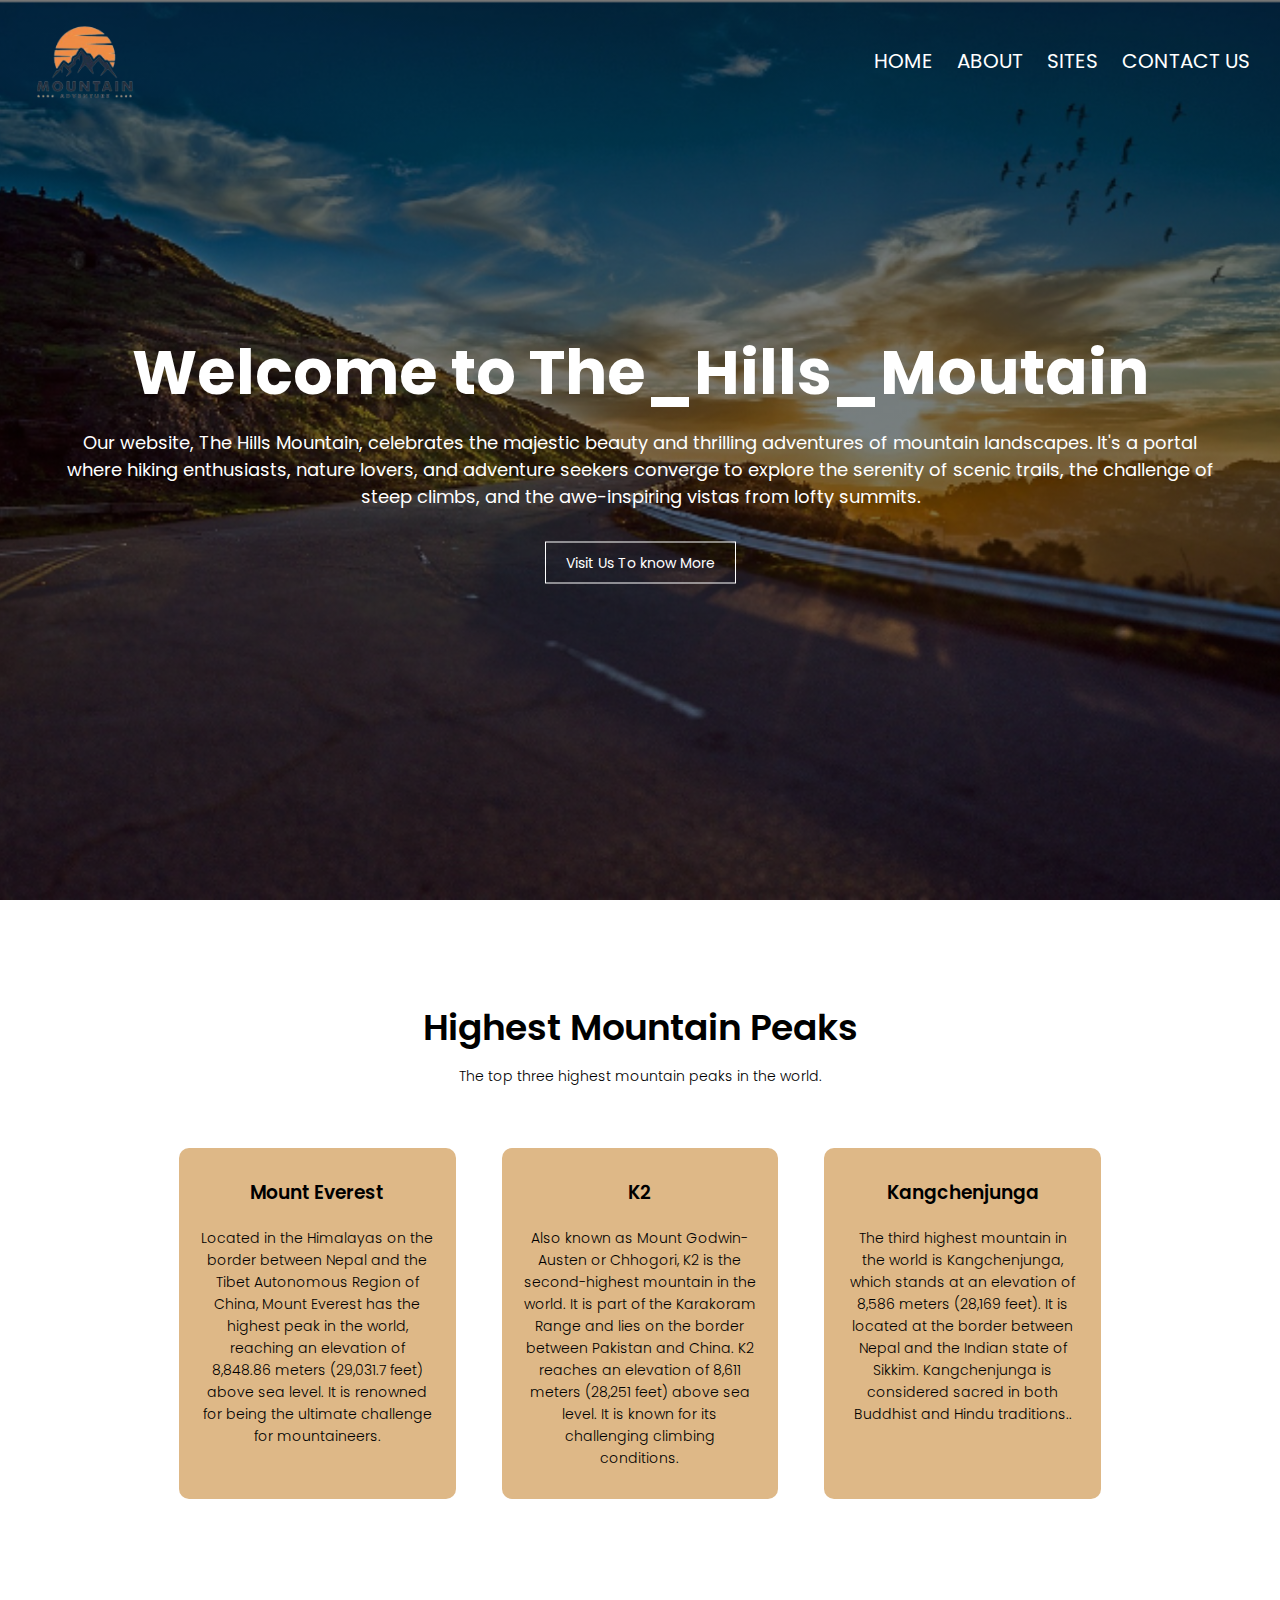
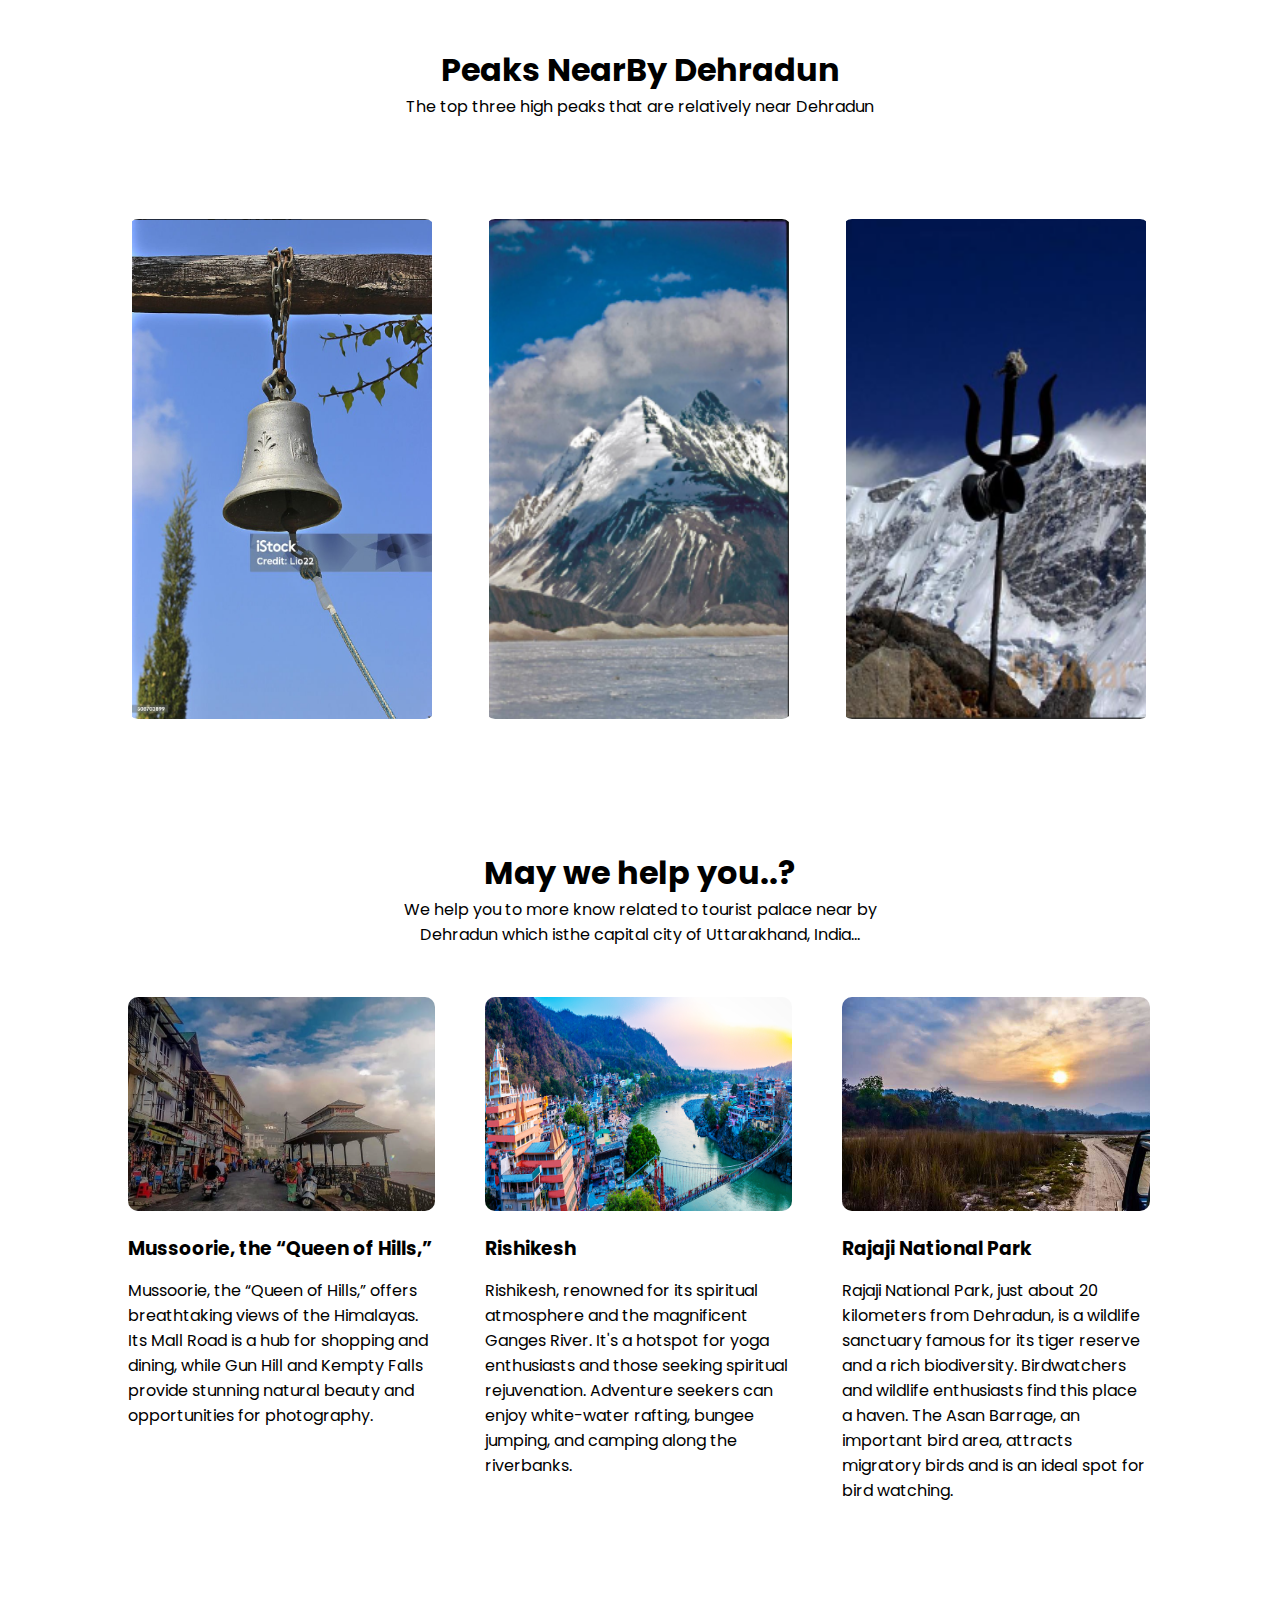
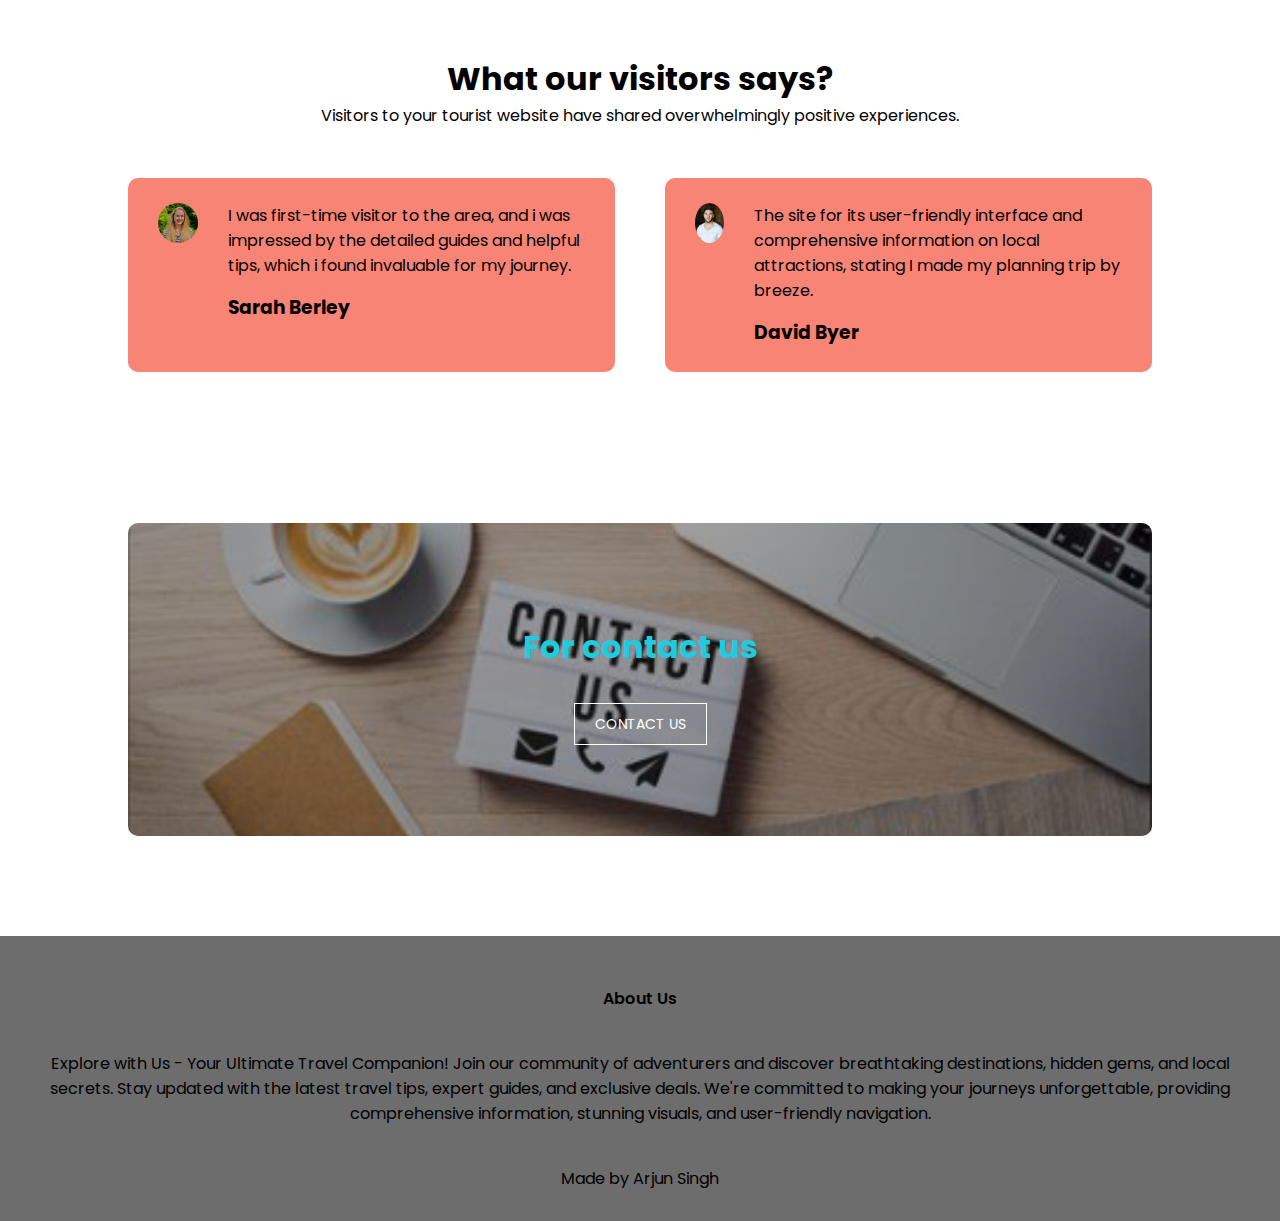
<file: Index.html>
<!DOCTYPE html>
<html lang="en">
<head>
    <meta charset="UTF-8">
    <meta name="viewport" content="width=device-width, initial-scale=1.0">
    <title>The Hills</title>
    <link rel="stylesheet" href="TheHill.css">
    <link rel="preconnect" href="https://fonts.googleapis.com">
<link rel="preconnect" href="https://fonts.gstatic.com" crossorigin>
<link href="https://fonts.googleapis.com/css2?family=Exo+2:ital,wght@1,500&family=Poppins:ital,wght@0,300;0,400;0,600;0,700;1,100;1,200&family=Rubik+Doodle+Shadow&display=swap" rel="stylesheet">

<link rel="stylesheet" href="https://cdnjs.cloudflare.com/ajax/libs/font-awesome/6.5.1/css/all.min.css" integrity="sha512-DTOQO9RWCH3ppGqcWaEA1BIZOC6xxalwEsw9c2QQeAIftl+Vegovlnee1c9QX4TctnWMn13TZye+giMm8e2LwA==" crossorigin="anonymous" referrerpolicy="no-referrer" />
</head>
<body>
    <!-- =========Section-1============= -->

    <div class="main">
        <nav>
            <a href=""><img src="logopic.png" alt=""></a>

            <div class="navlinks">
                <ul>
                    <li><a href="Index.html">HOME</a></li>
                    <li><a href="About.html">ABOUT</a></li>
                    <li><a href="sites.html">SITES</a></li>
                    <li><a href="Contact Us.png">CONTACT US</a></li>
                </ul>
            </div>

        </nav>


        <div class="text-box">
            <h1>Welcome to The_Hills_Moutain</h1>
            <p>
                Our website, The Hills Mountain, celebrates the majestic beauty and thrilling adventures of mountain landscapes. It's a portal where hiking enthusiasts, nature lovers, and adventure seekers converge to explore the serenity of scenic trails, the challenge of steep climbs, and the awe-inspiring vistas from lofty summits.</p>
            <a href="" class="hero-btn">Visit Us To know More</a>
        </div>
    </div>

    <!-- ===========Section-1-End============ -->

    <!-- ==============Section-2=================== -->

    <div class="sec2">
        <h1>Highest Mountain Peaks</h1>
        <p>The top three highest mountain peaks in the world.</p>

        <div class="sec2main">

            <div class="sec2-1">
                <h3>Mount Everest</h3>
                <p>Located in the Himalayas on the border between Nepal and the Tibet Autonomous Region of China, Mount Everest has the highest peak in the world, reaching an elevation of 8,848.86 meters (29,031.7 feet) above sea level. It is renowned for being the ultimate challenge for mountaineers.</p>
            </div>

            <div class="sec2-1">
                <h3>K2</h3>
                <p> Also known as Mount Godwin-Austen or Chhogori, K2 is the second-highest mountain in the world. It is part of the Karakoram Range and lies on the border between Pakistan and China. K2 reaches an elevation of 8,611 meters (28,251 feet) above sea level. It is known for its challenging climbing conditions.</p>
        </div>

            <div class="sec2-1">
                <h3>Kangchenjunga</h3>
                <p>The third highest mountain in the world is Kangchenjunga, which stands at an elevation of 8,586 meters (28,169 feet). It is located at the border between Nepal and the Indian state of Sikkim. Kangchenjunga is considered sacred in both Buddhist and Hindu traditions..</p>
        </div>
    </div>
    </div>

    <!-- ===========Section-2-END================= -->


    <!-- ==============Section-3===================== -->


    <div class="sec3">
        <h1>Peaks NearBy Dehradun</h1>
        <p>The top three high peaks that are relatively near Dehradun</p>

        <div class="sec3main">
            <div class="sec3-1">
                <img src="nanda devi.png" alt="">
                <div class="text1">
                    <h3>Nanda Devi</h3>
                </div>
            </div>

            <div class="sec3-1">
                <img src="kamlet.png" alt="">
                <div class="text1">
                    <h3>Kamet</h3>
                </div>
            </div>

            <div class="sec3-1">
                <img src="trishul.png" alt="">
                <div class="text1">
                    <h3>Trisul</h3>
                </div>
            </div>


        </div>
    </div>


    <!-- =============Section-3-End================== -->


    <!-- ===========Section-4========================== -->

    <div class="sec4">
        <h1>May we help you..?</h1>
        <p>We help you to more know related to tourist palace near by <br> Dehradun which isthe capital city of Uttarakhand, India...</p>

        <div class="row">
            <div class="col">
                <img src="Mussoorie.png" alt="" height="214px">
                <h3> Mussoorie, the “Queen of Hills,”</h3>
                <p> Mussoorie, the “Queen of Hills,” offers breathtaking views of the Himalayas. Its Mall Road is a hub for shopping and dining, while Gun Hill and Kempty Falls provide stunning natural beauty and opportunities for photography.</p>
            </div>

            <div class="col">
                <img src="Rishikesh.png" alt="" height="214px">
                <h3>Rishikesh</h3>
                <p> Rishikesh, renowned for its spiritual atmosphere and the magnificent Ganges River. It's a hotspot for yoga enthusiasts and those seeking spiritual rejuvenation. Adventure seekers can enjoy white-water rafting, bungee jumping, and camping along the riverbanks.</p>
            </div>

            <div class="col">
                <img src="Raja ji park.png" alt="" height="214px">
                <h3>Rajaji National Park</h3>
                <p> Rajaji National Park, just about 20 kilometers from Dehradun, is a wildlife sanctuary famous for its tiger reserve and a rich biodiversity. Birdwatchers and wildlife enthusiasts find this place a haven. The Asan Barrage, an important bird area, attracts migratory birds and is an ideal spot for bird watching.</p>
            </div>
        </div>


    </div>

    <!-- ============Section-4-END======================= -->


    <!-- ================Section-5=================== -->

    <div class="revies">
        <h1>What our visitors says?</h1>
        <p>Visitors to your tourist website have shared overwhelmingly positive experiences. </p>

        <div class="row">
            <div class="col1">
                <img src="Sarah.png" alt="">
                <div>
                    <p>I was first-time visitor to the area, and i was impressed by the detailed guides and helpful tips, which i found invaluable for my journey.</p>
                    <h3>Sarah Berley</h3>
                </div>
            </div>

            <div class="col1">
                <img src="Ankit.png" alt="" width="40px" height="40px">
                <div>
                    <p>The site for its user-friendly interface and comprehensive information on local attractions, stating I made my planning trip by breeze.
                    <h3>David Byer</h3>
                </div>
            </div>
        </div>


    </div>

    <!-- =============Section-5-END==================== -->

    <!-- ==============Section-6===================== -->

    <div class="sec6">
        <h1>For contact us</h1>
        <a href="" class="hero-btn">CONTACT US</a>
    </div>

    <!-- ===========Section-6-End===================== -->


    <!-- ===========Footer-Start================= -->

    <div class="footer">
        <h4>About Us</h4>
        <p class="paraf">Explore with Us - Your Ultimate Travel Companion! Join our community of adventurers and discover breathtaking destinations, hidden gems, and local secrets. Stay updated with the latest travel tips, expert guides, and exclusive deals. We're committed to making your journeys unforgettable, providing comprehensive information, stunning visuals, and user-friendly navigation.</p>

        <div class="icons">
            
        </div>

        <p>Made by Arjun Singh</p>
    </div>


    <!-- =============Footer-END==================== -->

</body>
</html>
</file>
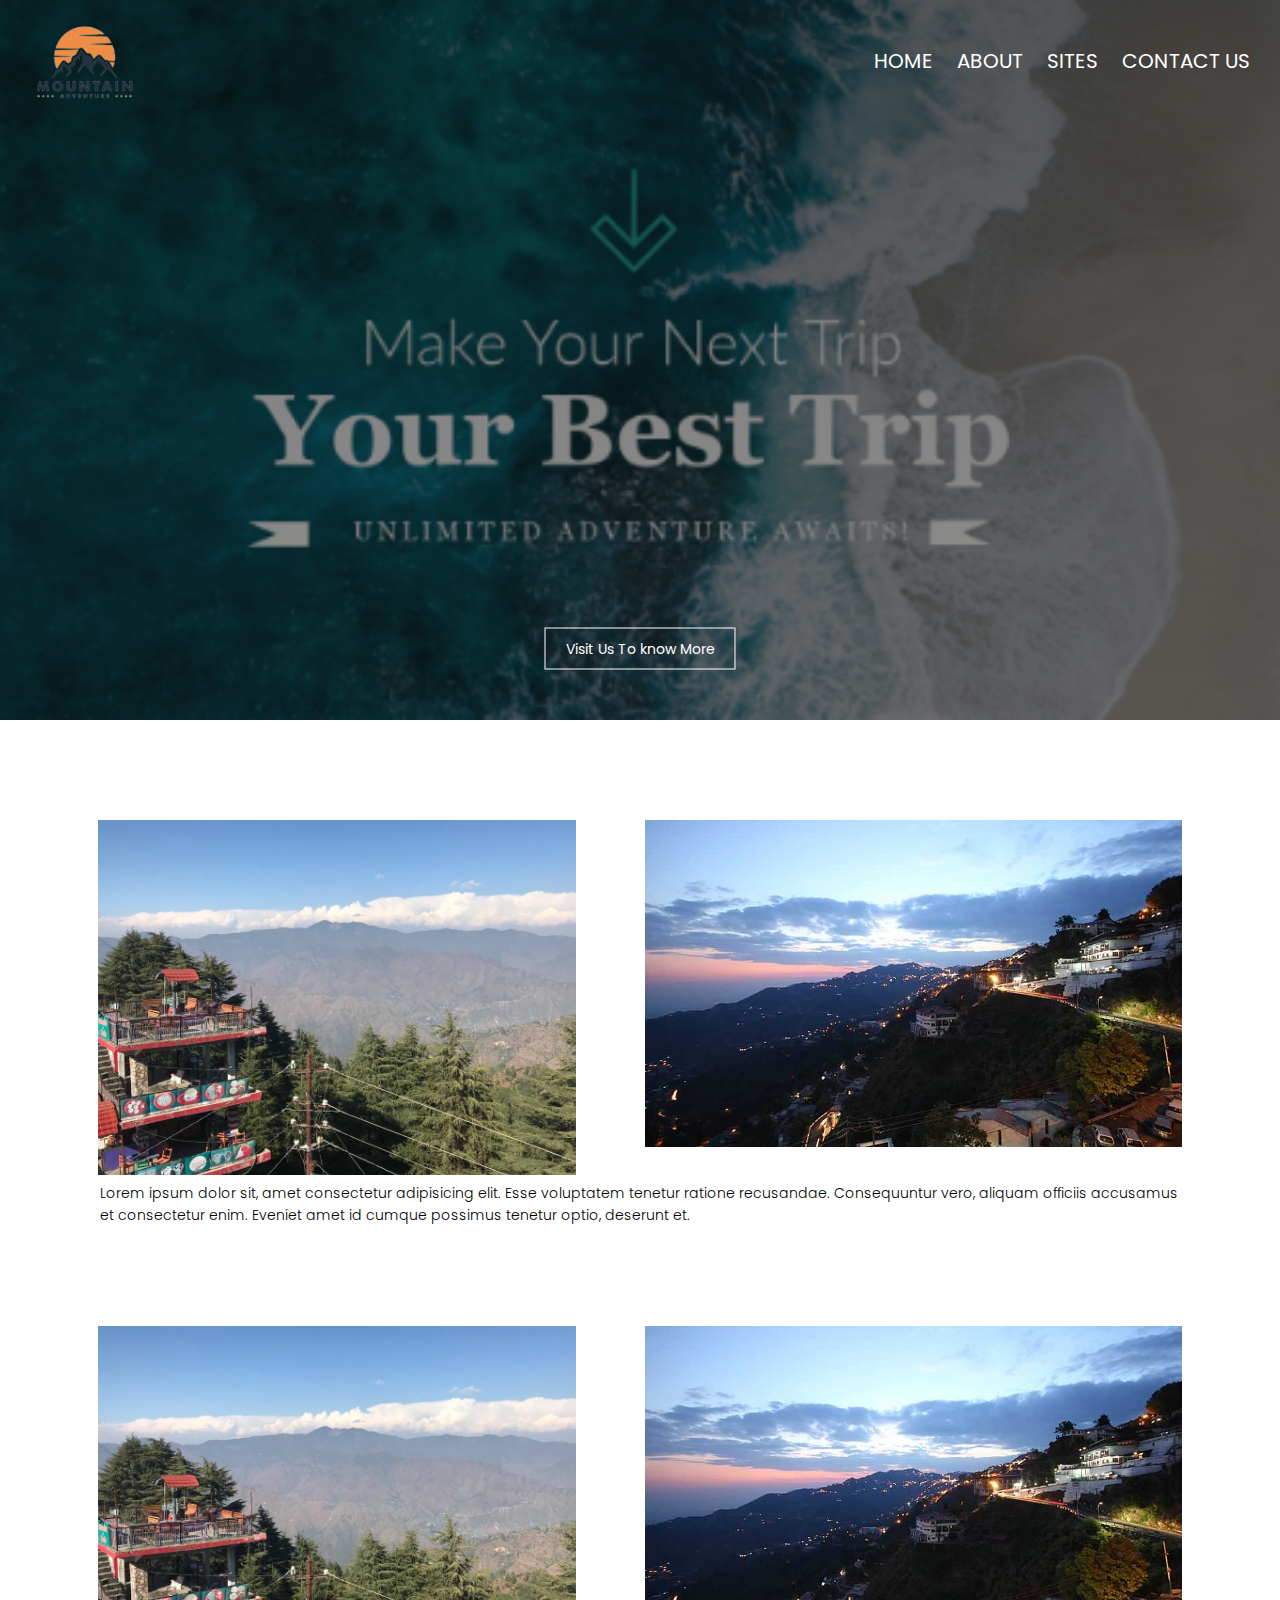
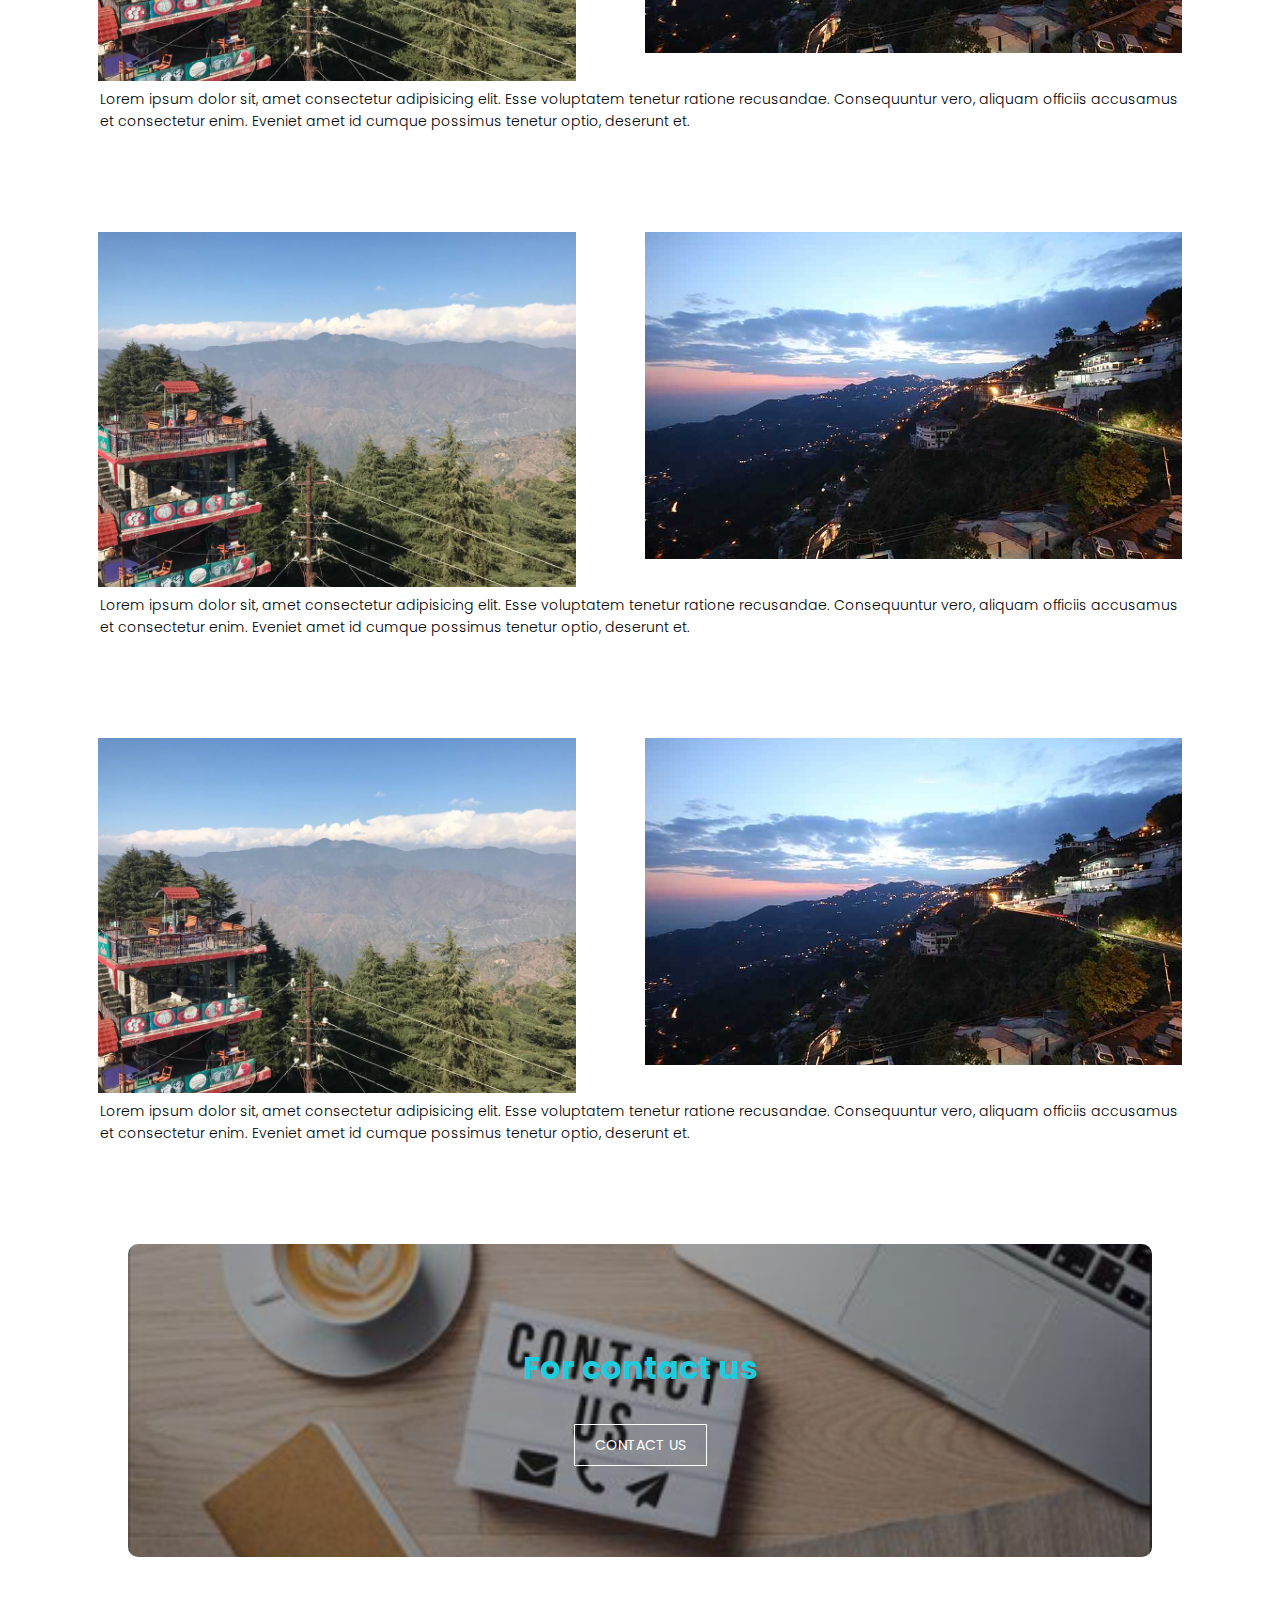
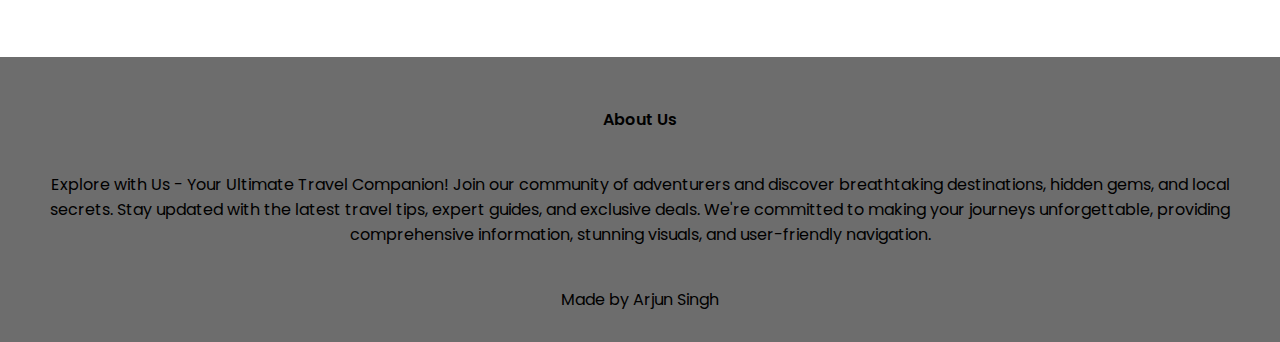
<file: About.html>
<!DOCTYPE html>
<html lang="en">
<head>
    <meta charset="UTF-8">
    <meta name="viewport" content="width=device-width, initial-scale=1.0">
    <title>The Hills</title>
    <link rel="stylesheet" href="About.css">
    <link rel="preconnect" href="https://fonts.googleapis.com">
<link rel="preconnect" href="https://fonts.gstatic.com" crossorigin>
<link href="https://fonts.googleapis.com/css2?family=Exo+2:ital,wght@1,500&family=Poppins:ital,wght@0,300;0,400;0,600;0,700;1,100;1,200&family=Rubik+Doodle+Shadow&display=swap" rel="stylesheet">

<link rel="stylesheet" href="https://cdnjs.cloudflare.com/ajax/libs/font-awesome/6.5.1/css/all.min.css" integrity="sha512-DTOQO9RWCH3ppGqcWaEA1BIZOC6xxalwEsw9c2QQeAIftl+Vegovlnee1c9QX4TctnWMn13TZye+giMm8e2LwA==" crossorigin="anonymous" referrerpolicy="no-referrer" />
</head>
<body>
    <!-- =========Section-1============= -->

    <div class="main">
        <nav>
            <a href=""><img src="logopic.png" alt=""></a>

            <div class="navlinks">
                <ul>
                    <li><a href="Index.html">HOME</a></li>
                    <li><a href="About.html">ABOUT</a></li>
                    <li><a href="sites.html">SITES</a></li>
                    <li><a href="contact us.html">CONTACT US</a></li>
                </ul>
            </div>

        </nav>


        <div class="text-box">

            <a href="" class="hero-btn">Visit Us To know More</a>

        </div>
    </div>

    <!-- ===========Section-1-End============ -->

    <!-- ==============Section-2=================== -->

    <div class="sec2">

        
        <div class="sec2-1">
            <img src="lal tibba.png" alt="">
        </div>

        <div class="sec2-2">
            <img src="lal tibba 2.png" alt="">
        </div>
    

    </div>

    <div class="sec2-3">
        <p>Lorem ipsum dolor sit, amet consectetur adipisicing elit. Esse voluptatem tenetur ratione recusandae. Consequuntur vero, aliquam officiis accusamus et consectetur enim. Eveniet amet id cumque possimus tenetur optio, deserunt et.</p>
    </div>

    <!-- ===========Section-2-END================= -->


    <!-- ==============Section-3===================== -->

    <div class="sec2">
        <div class="sec2-1">
            <img src="lal tibba.png" alt="">
        </div>

        <div class="sec2-2">
            <img src="lal tibba 2.png" alt="">
        </div>

    </div>

    <div class="sec2-3">
        <p>Lorem ipsum dolor sit, amet consectetur adipisicing elit. Esse voluptatem tenetur ratione recusandae. Consequuntur vero, aliquam officiis accusamus et consectetur enim. Eveniet amet id cumque possimus tenetur optio, deserunt et.</p>
    </div>


    <!-- =============Section-3-End================== -->


    <!-- ===========Section-4========================== -->

    <div class="sec2">
        <div class="sec2-1">
            <img src="lal tibba.png" alt="">
        </div>

        <div class="sec2-2">
            <img src="lal tibba 2.png" alt="">
        </div>

    </div>

    <div class="sec2-3">
        <p>Lorem ipsum dolor sit, amet consectetur adipisicing elit. Esse voluptatem tenetur ratione recusandae. Consequuntur vero, aliquam officiis accusamus et consectetur enim. Eveniet amet id cumque possimus tenetur optio, deserunt et.</p>
    </div>

    <!-- ============Section-4-END======================= -->


    <!-- ================Section-5=================== -->

    <div class="sec2">
        <div class="sec2-1">
            <img src="lal tibba.png" alt="">
        </div>

        <div class="sec2-2">
            <img src="lal tibba 2.png" alt="">
        </div>

    </div>

    <div class="sec2-3">
        <p>Lorem ipsum dolor sit, amet consectetur adipisicing elit. Esse voluptatem tenetur ratione recusandae. Consequuntur vero, aliquam officiis accusamus et consectetur enim. Eveniet amet id cumque possimus tenetur optio, deserunt et.</p>
    </div>
    <!-- =============Section-5-END==================== -->

    <!-- ==============Section-6===================== -->

    <div class="sec6">
        <h1>For contact us</h1>
        <a href="" class="hero-btn">CONTACT US</a>
    </div>

    <!-- ===========Section-6-End===================== -->


    <!-- ===========Footer-Start================= -->

    <div class="footer">
        <h4>About Us</h4>
        <p class="paraf">Explore with Us - Your Ultimate Travel Companion! Join our community of adventurers and discover breathtaking destinations, hidden gems, and local secrets. Stay updated with the latest travel tips, expert guides, and exclusive deals. We're committed to making your journeys unforgettable, providing comprehensive information, stunning visuals, and user-friendly navigation.</p>

        <div class="icons">
            
        </div>

        <p>Made by Arjun Singh</p>
    </div>


    <!-- =============Footer-END==================== -->

</body>
</html>
</file>
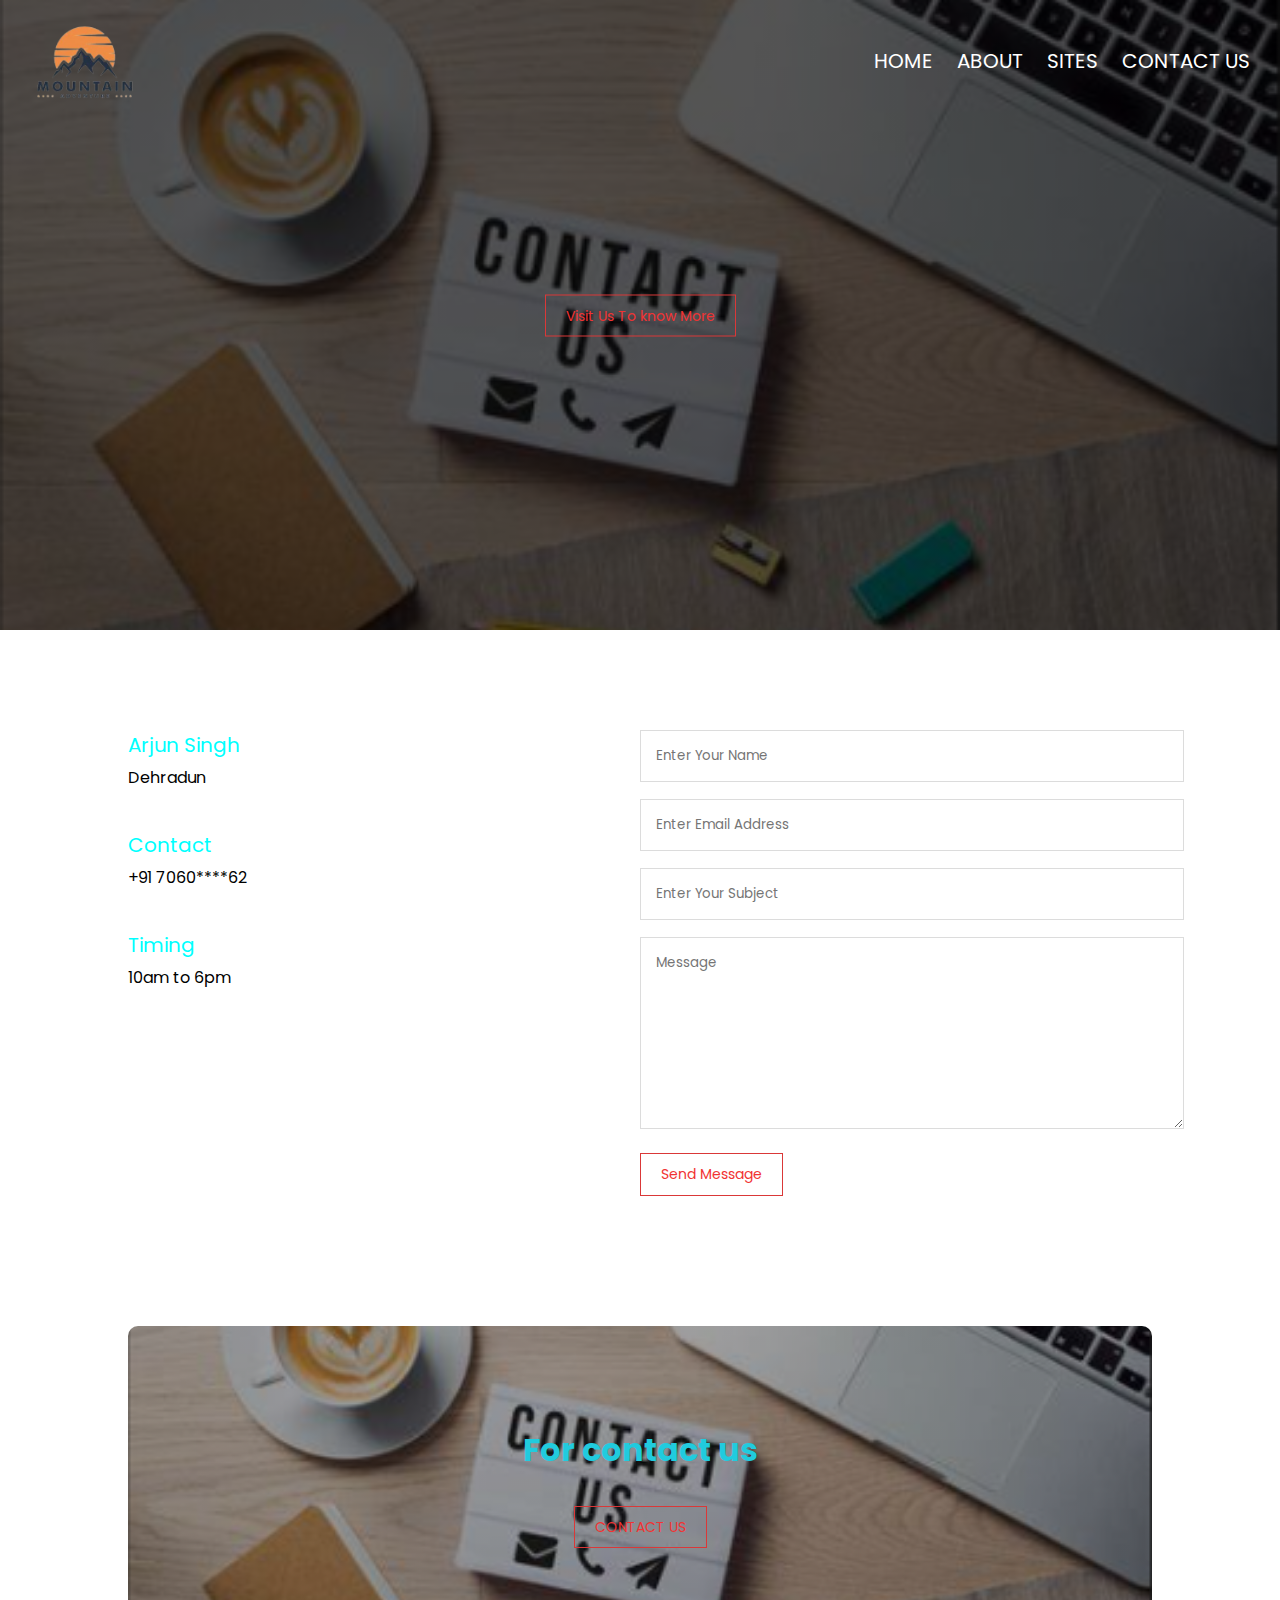
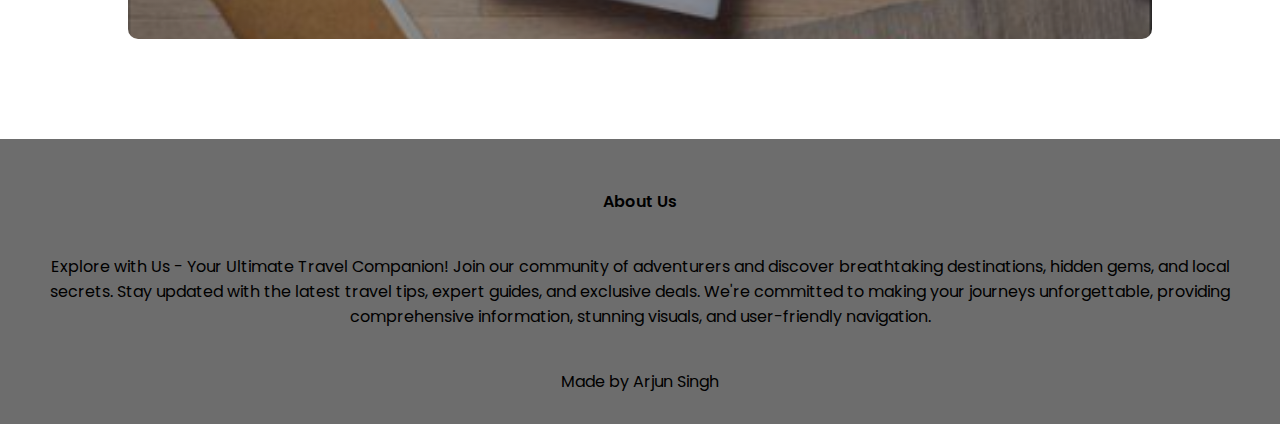
<file: contact us.html>
<!DOCTYPE html>
<html lang="en">
<head>
    <meta charset="UTF-8">
    <meta name="viewport" content="width=device-width, initial-scale=1.0">
    <title>The Hills</title>
    <link rel="stylesheet" href="contactus.css">
    <link rel="preconnect" href="https://fonts.googleapis.com">
<link rel="preconnect" href="https://fonts.gstatic.com" crossorigin>
<link href="https://fonts.googleapis.com/css2?family=Exo+2:ital,wght@1,500&family=Poppins:ital,wght@0,300;0,400;0,600;0,700;1,100;1,200&family=Rubik+Doodle+Shadow&display=swap" rel="stylesheet">

<link rel="stylesheet" href="https://cdnjs.cloudflare.com/ajax/libs/font-awesome/6.5.1/css/all.min.css" integrity="sha512-DTOQO9RWCH3ppGqcWaEA1BIZOC6xxalwEsw9c2QQeAIftl+Vegovlnee1c9QX4TctnWMn13TZye+giMm8e2LwA==" crossorigin="anonymous" referrerpolicy="no-referrer" />
</head>
<body>
    <!-- =========Section-1============= -->

    <div class="main">
        <nav>
            <a href=""><img src="logopic.png" alt=""></a>

            <div class="navlinks">
                <ul>
                    <li><a href="Index.html">HOME</a></li>
                    <li><a href="About.html">ABOUT</a></li>
                    <li><a href="sites.html">SITES</a></li>
                    <li><a href="contact us.html">CONTACT US</a></li>
                </ul>
            </div>

        </nav>


        <div class="text-box">
           
            <a href="" class="hero-btn">Visit Us To know More</a>
        </div>
    </div>

    <!-- ===========Section-1-End============ -->

    <!-- ==============Section-2=================== -->

    <div class="contact">
        <div class="row">
            <div class="contactcol">
                <div>
                    <span><h5>Arjun Singh</h5>
                    <p>Dehradun</p>
                    </span>
                </div>

                <div>
                    <span><h5>Contact</h5>
                    <p>+91 7060****62</p>
                    </span>
                </div>

                <div>
                    <span><h5>Timing</h5>
                    <p>10am to 6pm</p>
                    </span>
                </div>
                
            </div>
            <div class="contactcol">


                <form action="">
                    <input type="text" placeholder="Enter Your Name" required>

                    <input type="email" placeholder="Enter Email Address" required>

                    <input type="text" placeholder="Enter Your Subject" required>

                    <textarea rows="8" placeholder="Message" required></textarea>

                    <button type="submit" class="hero-btn">Send Message</button>
                </form>





            </div>
        </div>
    </div>
 

    <!-- ===========Section-2-END================= -->


    <!-- ==============Section-3===================== -->




    <!-- =============Section-3-End================== -->


    <!-- ===========Section-4========================== -->

   

    <!-- ============Section-4-END======================= -->


    <!-- ================Section-5=================== -->


    <!-- =============Section-5-END==================== -->

    <!-- ==============Section-6===================== -->

    <div class="sec6">
        <h1>For contact us</h1>
        <a href="" class="hero-btn">CONTACT US</a>
    </div>

    <!-- ===========Section-6-End===================== -->


    <!-- ===========Footer-Start================= -->

    <div class="footer">
        <h4>About Us</h4>
        <p class="paraf">Explore with Us - Your Ultimate Travel Companion! Join our community of adventurers and discover breathtaking destinations, hidden gems, and local secrets. Stay updated with the latest travel tips, expert guides, and exclusive deals. We're committed to making your journeys unforgettable, providing comprehensive information, stunning visuals, and user-friendly navigation.</p>

        <div class="icons">
            
        </div>

        <p>Made by Arjun Singh</p>
    </div>


    <!-- =============Footer-END==================== -->

</body>
</html>
</file>
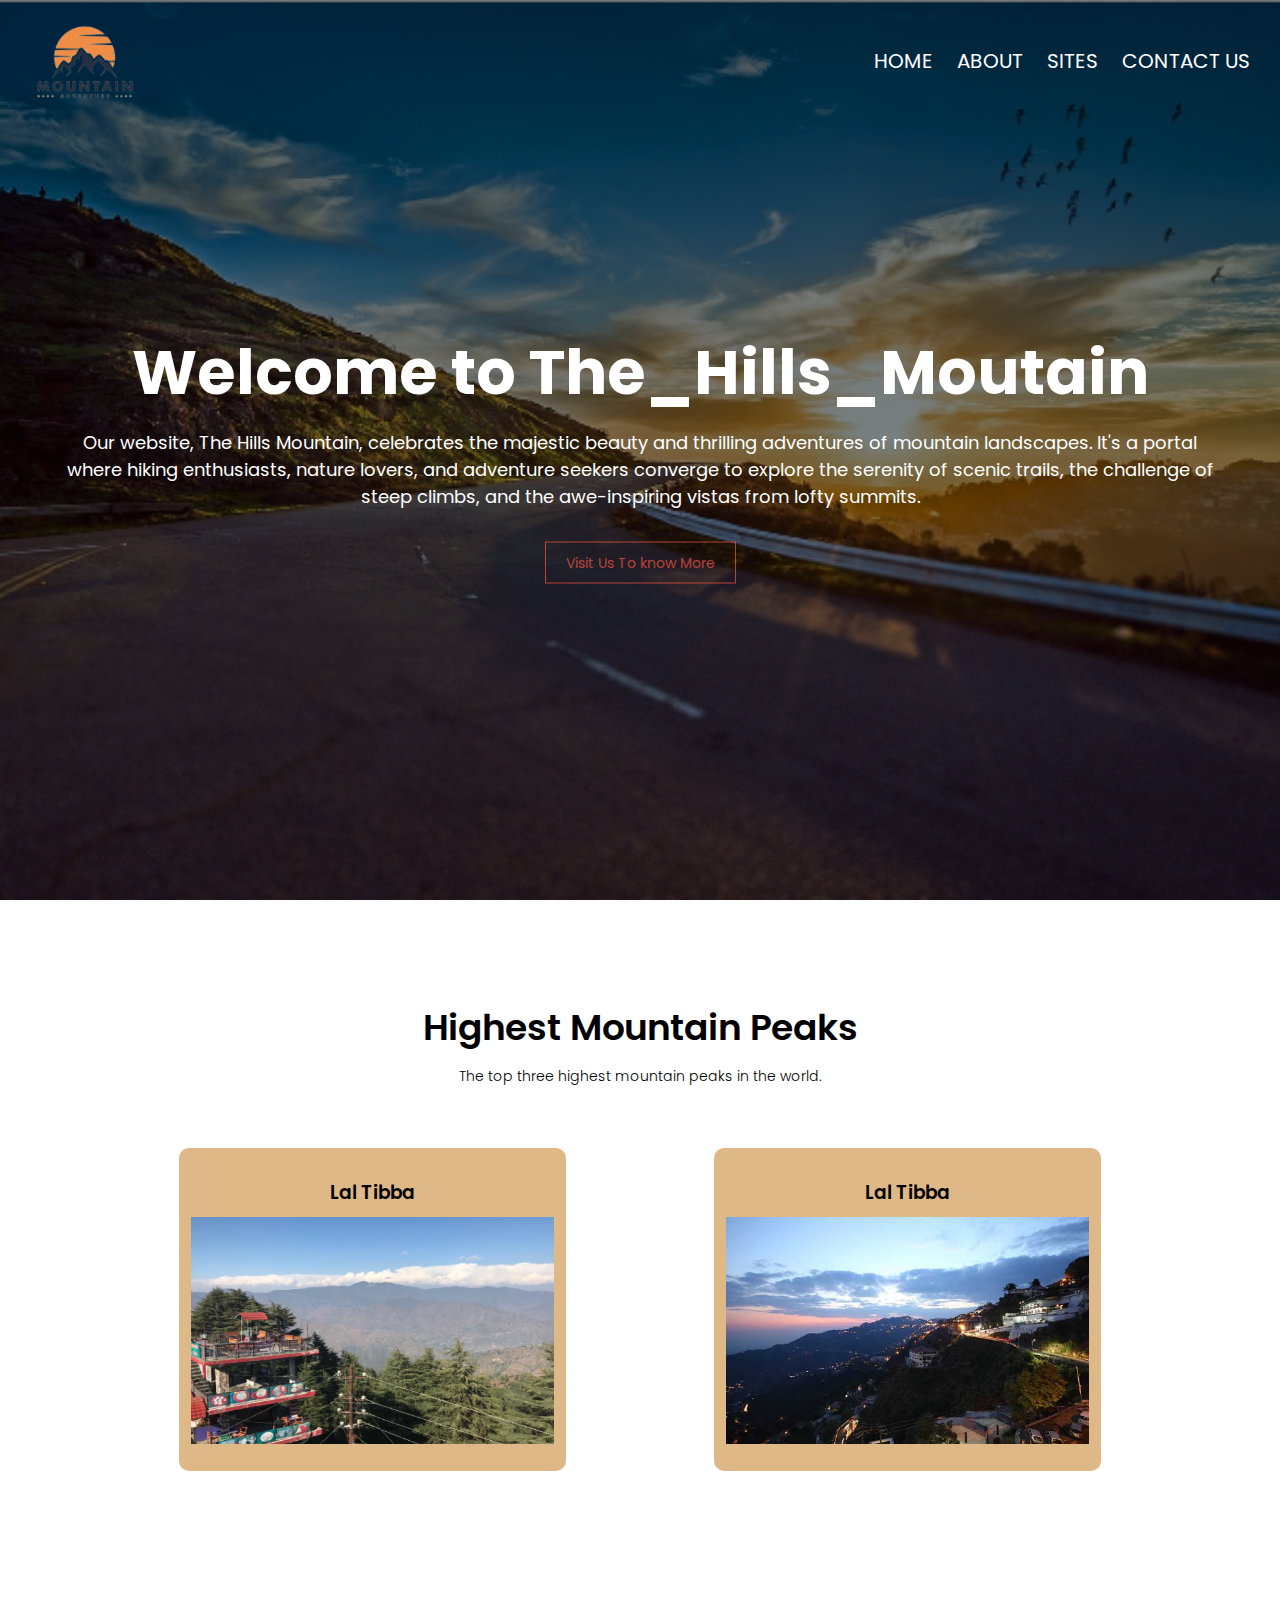
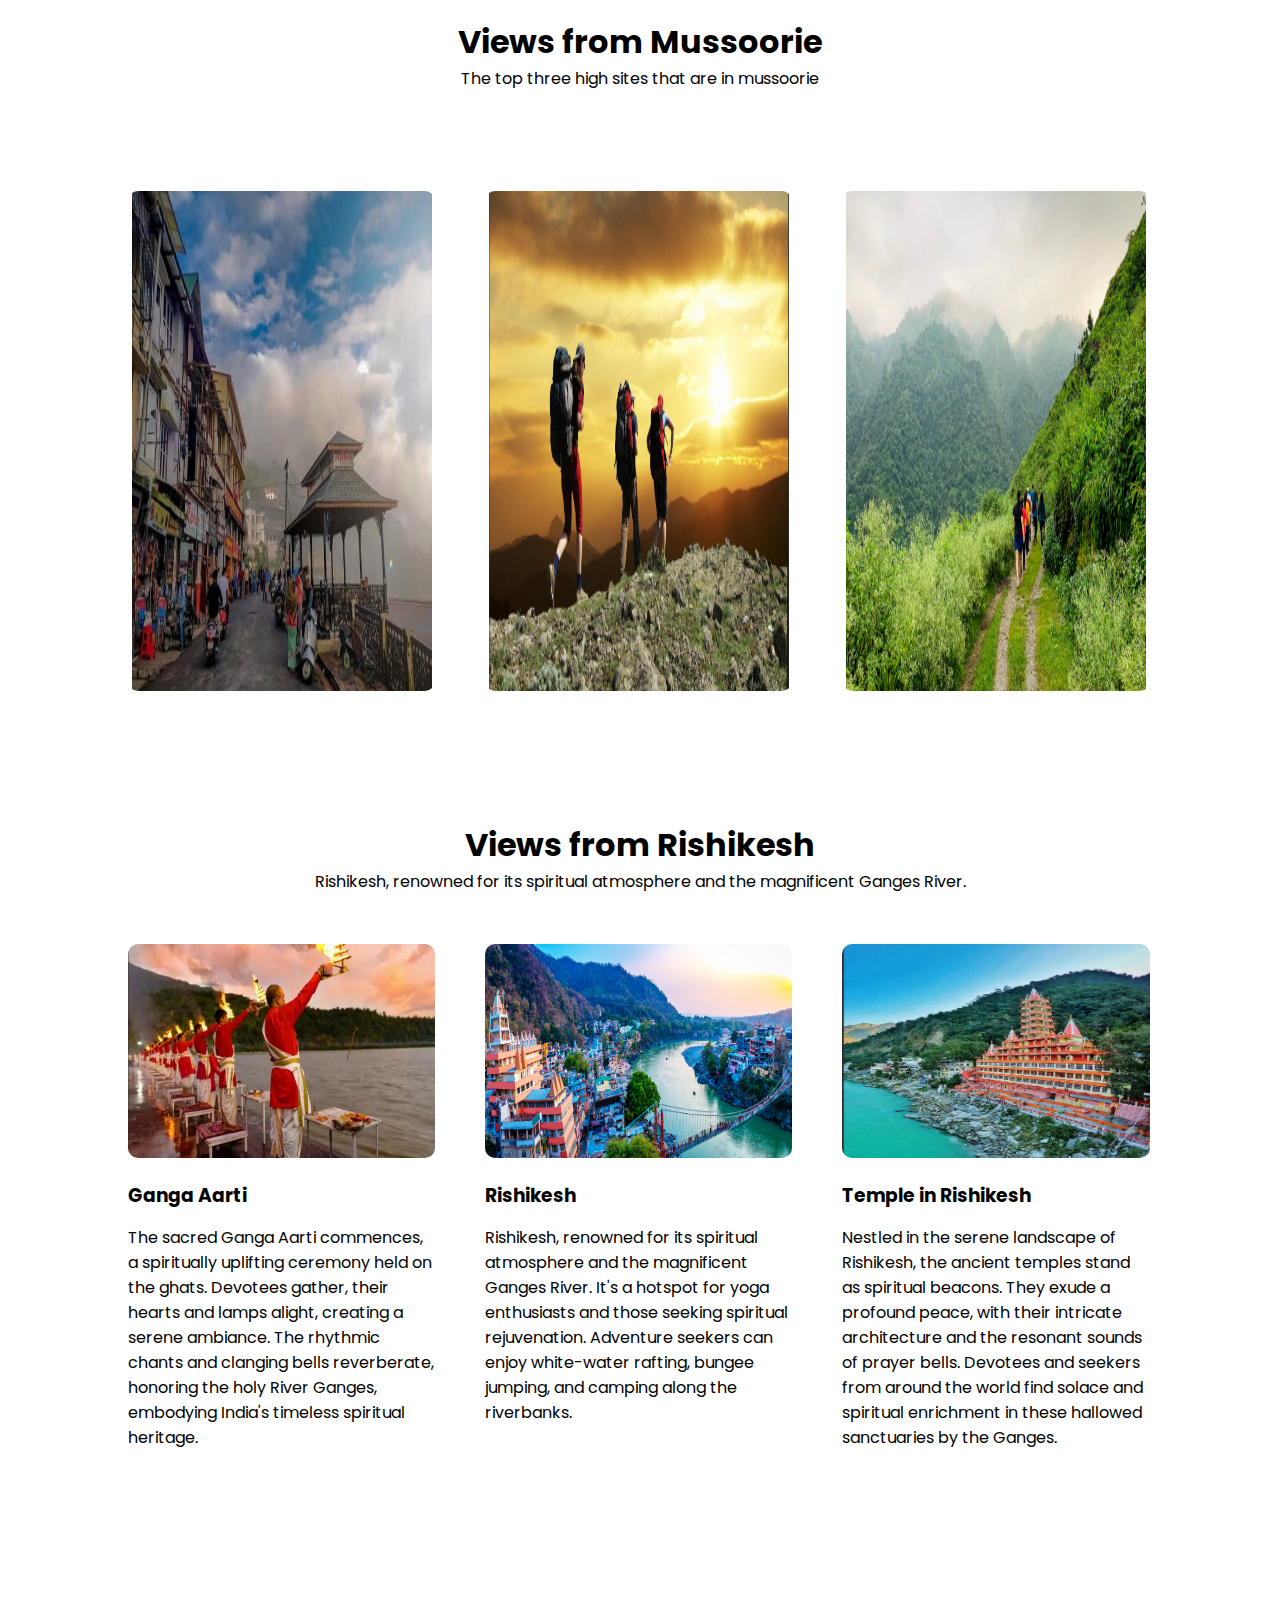
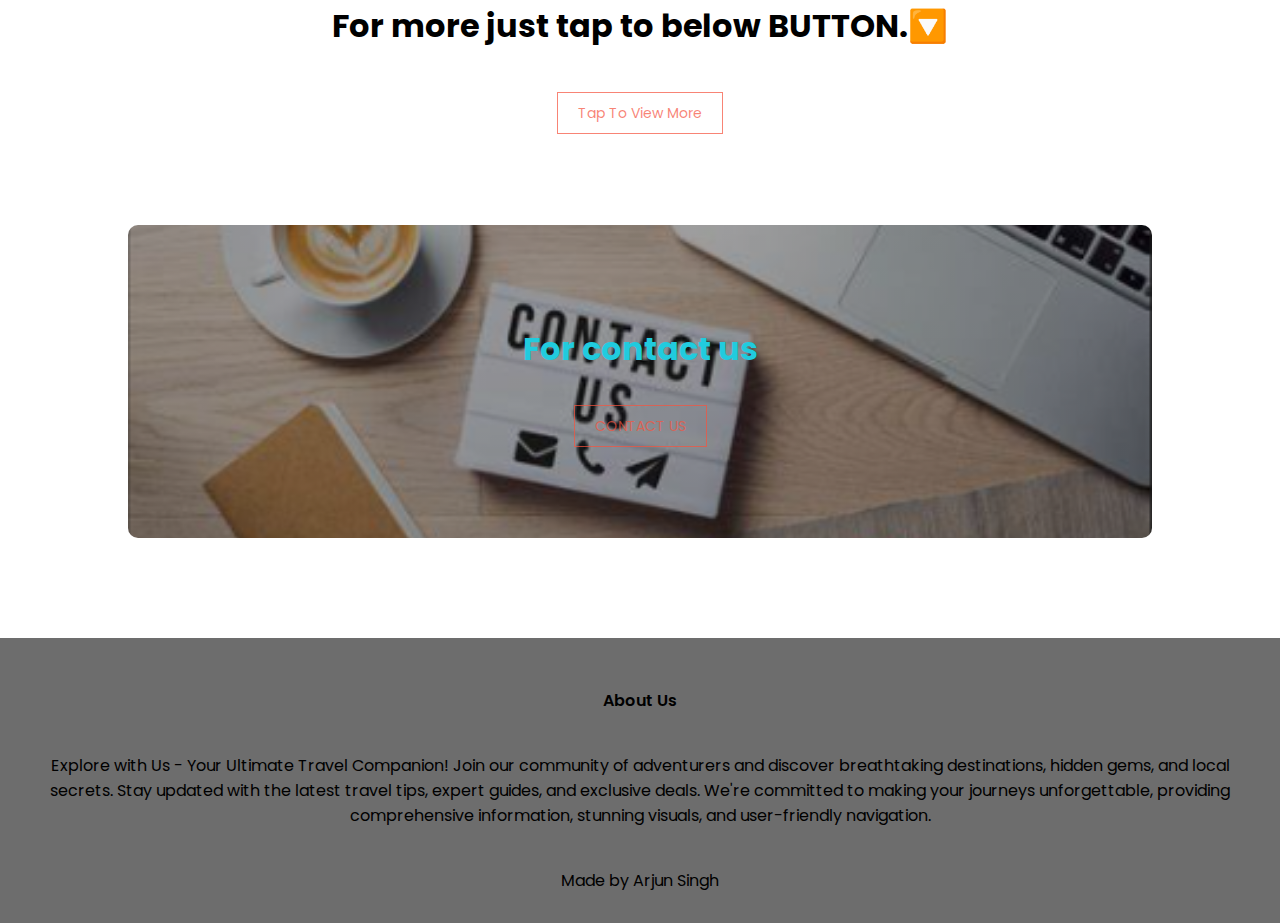
<file: sites.html>
<!DOCTYPE html>
<html lang="en">
<head>
    <meta charset="UTF-8">
    <meta name="viewport" content="width=device-width, initial-scale=1.0">
    <title>The Hills</title>
    <link rel="stylesheet" href="sites.css">
    <link rel="preconnect" href="https://fonts.googleapis.com">
<link rel="preconnect" href="https://fonts.gstatic.com" crossorigin>
<link href="https://fonts.googleapis.com/css2?family=Exo+2:ital,wght@1,500&family=Poppins:ital,wght@0,300;0,400;0,600;0,700;1,100;1,200&family=Rubik+Doodle+Shadow&display=swap" rel="stylesheet">

<link rel="stylesheet" href="https://cdnjs.cloudflare.com/ajax/libs/font-awesome/6.5.1/css/all.min.css" integrity="sha512-DTOQO9RWCH3ppGqcWaEA1BIZOC6xxalwEsw9c2QQeAIftl+Vegovlnee1c9QX4TctnWMn13TZye+giMm8e2LwA==" crossorigin="anonymous" referrerpolicy="no-referrer" />
</head>
<body>
    <!-- =========Section-1============= -->

    <div class="main">
        <nav>
            <a href=""><img src="logopic.png" alt=""></a>

            <div class="navlinks">
                <ul>
                    <li><a href="Index.html">HOME</a></li>
                    <li><a href="About.html">ABOUT</a></li>
                    <li><a href="sites.html">SITES</a></li>
                    <li><a href="contact us.html">CONTACT US</a></li>
                </ul>
            </div>

        </nav>


        <div class="text-box">
            <h1>Welcome to The_Hills_Moutain</h1>
            <p>
                Our website, The Hills Mountain, celebrates the majestic beauty and thrilling adventures of mountain landscapes. It's a portal where hiking enthusiasts, nature lovers, and adventure seekers converge to explore the serenity of scenic trails, the challenge of steep climbs, and the awe-inspiring vistas from lofty summits.</p>
            <a href="" class="hero-btn">Visit Us To know More</a>
        </div>
    </div>

    <!-- ===========Section-1-End============ -->

    <!-- ==============Section-2=================== -->

    <div class="sec2">
        <h1>Highest Mountain Peaks</h1>
        <p>The top three highest mountain peaks in the world.</p>

        <div class="sec2main">

            <div class="sec2-1">
                <h3>Lal Tibba</h3>
                <img src="lal tibba.png" width="363px" height="227px" alt="">
            </div>

            <div class="sec2-1">
                <h3>Lal Tibba</h3>
                <img src="lal tibba 2.png" width="363px" height="227px"  alt="">
        </div>


    </div>
    </div>

    <!-- ===========Section-2-END================= -->


    <!-- ==============Section-3===================== -->


    <div class="sec3">
        <h1>Views from Mussoorie</h1>
        <p>The top three high sites that are in mussoorie</p>

        <div class="sec3main">
            <div class="sec3-1">
                <img src="Mussoorie.png" alt="">
                <div class="text1">
                    <h3>Mall Road</h3>
                </div>
            </div>

            <div class="sec3-1">
                <img src="mountain tracking.png" alt="">
                <div class="text1">
                    <h3>Tracking</h3>
                </div>
            </div>

            <div class="sec3-1">
                <img src="mountain tracking 2.png" alt="">
                <div class="text1">
                    <h3>Park</h3>
                </div>
            </div>


        </div>
    </div>


    <!-- =============Section-3-End================== -->


    <!-- ===========Section-4========================== -->

    <div class="sec4">
        <h1>Views from Rishikesh</h1>
        <p> Rishikesh, renowned for its spiritual atmosphere and the magnificent Ganges River.</p>

        <div class="row">
            <div class="col">
                <img src="rishikesh2.png" alt="" height="214px">
                <h3>Ganga Aarti</h3>
                <p> The sacred Ganga Aarti commences, a spiritually uplifting ceremony held on the ghats. Devotees gather, their hearts and lamps alight, creating a serene ambiance. The rhythmic chants and clanging bells reverberate, honoring the holy River Ganges, embodying India's timeless spiritual heritage.</p>
            </div>

            <div class="col">
                <img src="Rishikesh.png" alt="" height="214px">
                <h3>Rishikesh</h3>
                <p> Rishikesh, renowned for its spiritual atmosphere and the magnificent Ganges River. It's a hotspot for yoga enthusiasts and those seeking spiritual rejuvenation. Adventure seekers can enjoy white-water rafting, bungee jumping, and camping along the riverbanks.</p>
            </div>

            <div class="col">
                <img src="rishikesh3.png" alt="" height="214px">
                <h3>Temple in Rishikesh</h3>
                <p>Nestled in the serene landscape of Rishikesh, the ancient temples stand as spiritual beacons. They exude a profound peace, with their intricate architecture and the resonant sounds of prayer bells. Devotees and seekers from around the world find solace and spiritual enrichment in these hallowed sanctuaries by the Ganges.</p>
            </div>
        </div>


    </div>

    <!-- ============Section-4-END======================= -->


    <!-- ================Section-5=================== -->

    <div class="revies">
        <h1>For more just tap to below BUTTON.🔽</h1>
        


        <div class="sec5">
        <a href="" class="hero-btn">Tap To View More</a>
        </div>


    </div>

    <!-- =============Section-5-END==================== -->

    <!-- ==============Section-6===================== -->

    <div class="sec6">
        <h1>For contact us</h1>
        <a href="" class="hero-btn">CONTACT US</a>
    </div>

    <!-- ===========Section-6-End===================== -->


    <!-- ===========Footer-Start================= -->

    <div class="footer">
        <h4>About Us</h4>
        <p class="paraf">Explore with Us - Your Ultimate Travel Companion! Join our community of adventurers and discover breathtaking destinations, hidden gems, and local secrets. Stay updated with the latest travel tips, expert guides, and exclusive deals. We're committed to making your journeys unforgettable, providing comprehensive information, stunning visuals, and user-friendly navigation.</p>

        <div class="icons">
            
        </div>

        <p>Made by Arjun Singh</p>
    </div>


    <!-- =============Footer-END==================== -->

</body>
</html>
</file>
<file: TheHill.css>
*{
    margin: 0;
    padding: 0;
    font-family: 'Exo 2', sans-serif;
    font-family: 'Poppins', sans-serif;
    /* font-family: 'Rubik Doodle Shadow', system-ui; */
}

.main{
    min-height: 100vh;
    width: 100%;
    background-image: linear-gradient(rgba(0, 0, 0, 0.543),rgba(0, 0, 0, 0.435)),url(homepagebk.png);
    background-size: cover;
    background-position: center;
    position: relative;
}

nav{
    display: flex;
    padding: 10px;
    justify-content: space-between;
    align-items: center;
}
nav img{
    width: 150px;
}

.navlinks{
    flex: 1;   
    /* it will occupy all space in the row */
    text-align: right;
}

.navlinks ul li{
    list-style: none;
    display: inline-block;
    position: relative;
    margin-top: -30px;
    margin-right: 20px;
}

.navlinks ul li a{
    color: white;
    text-decoration: none;
    font-size: 20px;
}

.navlinks ul li::after{
    content: '';
    width: 0%;
    height: 2px;
    background-color: brown;
    display: block;
    margin: auto;
    transition: 0.5s;
}

.navlinks ul li:hover::after{
    width: 100%;

}


.text-box{
    width: 90%;
    color: white;
    position: absolute;
    top: 50%;
    left: 50%;
    transform: translate(-50%,-50%);
    text-align: center;
}

.text-box h1{
    font-size: 62px;
}

.text-box p{
    margin: 10px 0 40px;
    font-size: 18px;
    color: white;
}

.hero-btn{
    text-decoration: none;
    padding: 10px 20px;
    color: white;
    border: 1px solid rgb(255, 255, 255);
    font-size: 14px;
    background: transparent;
    position: relative;
    cursor: pointer;
}

.hero-btn:hover{
    border: 1px solid brown;
    background: brown;
    transition: 0.5s;
}

/* ============Section-1-COMPLETE=========== */


.sec2{
    width: 80%;
    margin: auto;
    text-align: center;
    padding-top: 100px;
}

.sec2 h1{
    font-size: 36px;
    font-weight: 600;
}

.sec2 p{
    color: black;
    font-size: 14px;
    font-weight: 300;
    line-height: 22px;
    padding: 10px;
}

.sec2main{
    margin: 5%;
    display: flex;
    justify-content: space-between;
}

.sec2-1{
    flex-basis: 30%;
    background: burlywood;
    border-radius: 10px;
    margin-bottom: 5%;
    padding: 20px 12px;
    box-sizing: border-box;
    transition: 0.5s;
}

.sec2-1 h3{
    text-align: center;
    font-weight: 600;
    margin: 10px 0;
}

.sec2-1:hover{
    box-shadow: 0 0 20px 0px burlywood;
}



/* ==========Section-3================= */

.sec3{
    width: 80%;
    margin: auto;
    text-align: center;
    padding-top: 50px;
}

.sec3main{
    display: flex;
    gap: 50px;
    margin-top: 100px;
}

.sec3-1{
    flex-basis: 30%;
    border-radius: 10px;
    margin-bottom: 30px;
    position: relative;
    overflow: hidden;
    width: 300px;
    height: 500px;
}

.sec3-1 img{
    width: 300px;
    height: 500px;
}

.text1{
    height: 100%;
    width: 100%;
    position: absolute;
    top: 0;
    left: 0;
    transition: 0.5s;
}

.text1:hover{
    background: rgba(34, 34, 34, 0.652);
}

.text1 h3{
    width: 100%;
    font-weight: 500;
    font-size: 26px;
    bottom: 0;
    left: 50%;
    transform: translateX(-50%);
    position: absolute;
    color: blueviolet;
    opacity: 0;
    transition: 0.5s;
}
.text1:hover h3{
    bottom: 49%;
    opacity: 1;
}


/* =============Section-4=================== */

.sec4{
    width: 80%;
    margin: auto;
    text-align: center;
    padding-top: 100px;
}

.row{
    display: flex;
    gap: 50px;
    margin-top: 50px;
}

.col{
    flex-basis: 30%;
    border-radius: 10px;
    margin-bottom: 5%;
    text-align: left;
}

.col img{
    width: 100%;
    border-radius: 10px;
}

.col p{
    padding: 0;
}

.col h3{
    margin-top: 16px;
    margin-bottom: 15px;
    text-align: left;
}


/* =============Section-5=================== */

.revies{
    width: 80%;
    margin: auto;
    padding-top: 100px;
    text-align: center;
}


.col1{
    flex-basis: 45%;
    border-radius: 10px;
    margin-bottom: 5%;
    text-align: left;
    background: rgba(245, 84, 63, 0.718);
    cursor: pointer;
    padding: 25px;
    display: flex;
}

.col1 img{
    height: 40px;
    margin-left: 5px;
    margin-right: 30px;
    border-radius: 50%;   
}

.col1 p{
    padding: 0;
}

.col1 h3{
    margin-top: 15px;
    text-align: left;
}


/* ============Secton-6========================= */

.sec6{
    margin: 100px auto;
    width: 80%;
    background: linear-gradient(rgba(0, 0, 0, 0.38),rgba(0, 0, 0, 0.414)),url(Contact\ Us.png);
    background-position: center;
    background-size: cover;
    border-radius: 10px;
    text-align: center;
    padding: 100px 0;
}

.sec6 h1{
    color: rgb(33, 203, 222);
    margin-bottom: 40px;
    padding: 0;
}


/* ===============Footer=========== */

.footer{
    width: 100%;
    text-align: center;
    padding: 30px 0;
    background-color: rgba(0, 0, 0, 0.571);
}

.footer h4{
    margin-top: 20px;
    font-weight: 600;
}

.paraf{
    padding: 40px;
}























/* ==========media========================= */

@media only screen and (max-width:700px) {
    nav img{
        width: 100px;
    }
    .text-box h1{
        font-size: 20px;
    }
    .text-box p{
        font-size: 14px;
    }

    .navlinks ul li{
        display: none;
    }

    /* =============section-2======== */

    .sec2main{
        flex-direction: column;
    }

    /* ================section-3========== */

    .sec3main{
        flex-direction: column;
    }
    .sec3-1{
        width: 100%;
        height: 300px;
    }

    /* =================Section-4============ */

    .row{
        flex-direction: column;
    }

}
</file>
<file: About.css>
*{
    margin: 0;
    padding: 0;
    font-family: 'Exo 2', sans-serif;
    font-family: 'Poppins', sans-serif;
    /* font-family: 'Rubik Doodle Shadow', system-ui; */
}

.main{
    min-height: 80vh;
    /* width: 100%; */
    background-image:  linear-gradient(rgba(0, 0, 0, 0.543),rgba(0, 0, 0, 0.435)),url(About.png);
    background-size: cover;
    background-position: center;
    position: relative;
}

nav{
    display: flex;
    padding: 10px;
    justify-content: space-between;
    align-items: center;
}
nav img{
    width: 150px;
}

.navlinks{
    flex: 1;   
    /* it will occupy all space in the row */
    text-align: right;
}

.navlinks ul li{
    list-style: none;
    display: inline-block;
    position: relative;
    margin-top: -30px;
    margin-right: 20px;
}

.navlinks ul li a{
    color: white;
    text-decoration: none;
    font-size: 20px;
}

.navlinks ul li::after{
    content: '';
    width: 0%;
    height: 2px;
    background-color: brown;
    display: block;
    margin: auto;
    transition: 0.5s;
}

.navlinks ul li:hover::after{
    width: 100%;

}

.text-box{
    position: absolute;
    top: 90%;
    left: 50%;
    transform: translate(-50%,-50%);
    text-align: center;
    /* margin-top: 200px; */
}

.text-box h1{
    font-size: 62px;
}


.text-box p{
    margin: 10px 0 40px;
    font-size: 18px;
    color: white;
}

.hero-btn{
    text-decoration: none;
    padding: 10px 20px;
    color: white;
    border: 1px solid rgb(255, 255, 255);
    font-size: 14px;
    background: transparent;
    position: relative;
    cursor: pointer;
}

.hero-btn:hover{
    border: 1px solid brown;
    background: brown;
    transition: 0.5s;
}

/* ============Section-1-COMPLETE=========== */


.sec2{
    margin: 0 5%;
    margin-top: 100px;
    display: flex;
    justify-content:space-around;
}


.sec2-3 p{
    color: black;
    font-size: 14px;
    font-weight: 300;
    line-height: 22px;
    padding: 0 100px;
}

























/* ============Secton-6========================= */

.sec6{
    margin: 100px auto;
    width: 80%;
    background: linear-gradient(rgba(0, 0, 0, 0.38),rgba(0, 0, 0, 0.414)),url(Contact\ Us.png);
    background-position: center;
    background-size: cover;
    border-radius: 10px;
    text-align: center;
    padding: 100px 0;
}

.sec6 h1{
    color: rgb(33, 203, 222);
    margin-bottom: 40px;
    padding: 0;
}



/* ===============Footer=========== */

.footer{
    width: 100%;
    text-align: center;
    padding: 30px 0;
    background-color: rgba(0, 0, 0, 0.571);
}

.footer h4{
    margin-top: 20px;
    font-weight: 600;
}

.paraf{
    padding: 40px;
}





/* ==========media========================= */

@media only screen and (max-width:700px) {
    nav img{
        width: 100px;
    }
    .text-box h1{
        font-size: 20px;
    }
    .text-box p{
        font-size: 14px;
    }

    .navlinks ul li{
        display: none;
    }

    .main{
        min-height: 50vh;
    }
    .text-box{
        /* margin-top: 200px; */
    }

    
    /* ==============Section-2============== */


    .sec2{
        flex-direction: column;
        align-items: center;
    }

    .sec2 img{
        width: 400px;
        height: 300px;
    }


}

@media only screen and (max-width:1000px) {
    .sec2{
        flex-direction: column;
        align-items: center;
        gap: 0;
    }
}


@media only screen and (max-width:200px) {
    .main{
       min-width: 100%;
   }
}

@media only screen and (max-width:430px) {
     .main{
        min-width: 100%;
    }
    /* .text-box{ */
        /* margin-top: 200px; */
    /* } */ 


    /* ==============Section-2============== */





}
</file>
<file: contactus.css>
*{
    margin: 0;
    padding: 0;
    font-family: 'Exo 2', sans-serif;
    font-family: 'Poppins', sans-serif;
    /* font-family: 'Rubik Doodle Shadow', system-ui; */
}

.main{
    min-height: 70vh;
    width: 100%;
    background-image: linear-gradient(rgba(0, 0, 0, 0.672),rgba(0, 0, 0, 0.661)),url(Contact\ Us.png);
    background-size: cover;
    background-position: center;
    position: relative;
}

nav{
    display: flex;
    padding: 10px;
    justify-content: space-between;
    align-items: center;
}
nav img{
    width: 150px;
}

.navlinks{
    flex: 1;   
    /* it will occupy all space in the row */
    text-align: right;
}

.navlinks ul li{
    list-style: none;
    display: inline-block;
    position: relative;
    margin-top: -30px;
    margin-right: 20px;
}

.navlinks ul li a{
    color: white;
    text-decoration: none;
    font-size: 20px;
}

.navlinks ul li::after{
    content: '';
    width: 0%;
    height: 2px;
    background-color: brown;
    display: block;
    margin: auto;
    transition: 0.5s;
}

.navlinks ul li:hover::after{
    width: 100%;

}


.text-box{
    width: 90%;
    color: white;
    position: absolute;
    top: 50%;
    left: 50%;
    transform: translate(-50%,-50%);
    text-align: center;
}

.text-box h1{
    font-size: 62px;
}

.text-box p{
    margin: 10px 0 40px;
    font-size: 18px;
    color: white;
}

.hero-btn{
    text-decoration: none;
    padding: 10px 20px;
    color: rgb(241, 51, 51);
    border: 1px solid rgb(218, 56, 56);
    font-size: 14px;
    background: transparent;
    position: relative;
    cursor: pointer;
}

.hero-btn:hover{
    border: 1px solid brown;
    background: brown;
    transition: 0.5s;
    color: white;
}

/* ============Section-1-COMPLETE=========== */


.contact{
    width: 80%;
    margin: auto;
}

.contactcol{
    flex-basis: 50%;
    margin-bottom: 30px;
}

.contactcol div{
    display: flex;
    align-items: center;
    margin-bottom: 40px;
}

.contactcol div .icon{
    font-size: 28px;
    color: black;
    margin: 10px;
    margin-right: 30px;
}

.contactcol div p{
    padding: 0;
}

.contactcol div h5{
    font-size: 20px;
    margin-bottom: 5px;
    color: aqua;
    font-weight: 400;
    
}

.row{
    display: flex;
    margin-top: 100px;
}

.contactcol input{
    width: 100%;
    padding: 15px;
    margin-bottom: 17px;
    outline: none;
    border: 1px solid gainsboro;
}

.contactcol textarea{
    width: 100%;
    padding: 15px;
    margin-bottom: 17px;
    outline: none;
    border: 1px solid gainsboro;
}







/* ============Secton-6========================= */

.sec6{
    margin: 100px auto;
    width: 80%;
    background: linear-gradient(rgba(0, 0, 0, 0.38),rgba(0, 0, 0, 0.414)),url(Contact\ Us.png);
    background-position: center;
    background-size: cover;
    border-radius: 10px;
    text-align: center;
    padding: 100px 0;
}

.sec6 h1{
    color: rgb(33, 203, 222);
    margin-bottom: 40px;
    padding: 0;
}


/* ===============Footer=========== */

.footer{
    width: 100%;
    text-align: center;
    padding: 30px 0;
    background-color: rgba(0, 0, 0, 0.571);
}

.footer h4{
    margin-top: 20px;
    font-weight: 600;
}

.paraf{
    padding: 40px;
}























/* ==========media========================= */

@media only screen and (max-width:700px) {
    nav img{
        width: 100px;
    }
    .text-box h1{
        font-size: 20px;
    }
    .text-box p{
        font-size: 14px;
    }

    .navlinks ul li{
        display: none;
    }

    /* =============section-2======== */

    .sec2main{
        flex-direction: column;
    }

    /* ================section-3========== */

    .sec3main{
        flex-direction: column;
    }
    .sec3-1{
        width: 100%;
        height: 300px;
    }

    /* =================Section-4============ */

    .row{
        flex-direction: column;
    }

}
</file>
<file: sites.css>
*{
    margin: 0;
    padding: 0;
    font-family: 'Exo 2', sans-serif;
    font-family: 'Poppins', sans-serif;
    /* font-family: 'Rubik Doodle Shadow', system-ui; */
}

.main{
    min-height: 100vh;
    width: 100%;
    background-image:  linear-gradient(rgba(0, 0, 0, 0.543),rgba(0, 0, 0, 0.435)),url(homepagebk.png);
    background-size: cover;
    background-position: center;
    position: relative;
}

nav{
    display: flex;
    padding: 10px;
    justify-content: space-between;
    align-items: center;
}
nav img{
    width: 150px;
}

.navlinks{
    flex: 1;   
    /* it will occupy all space in the row */
    text-align: right;
}

.navlinks ul li{
    list-style: none;
    display: inline-block;
    position: relative;
    margin-top: -30px;
    margin-right: 20px;
}

.navlinks ul li a{
    color: white;
    text-decoration: none;
    font-size: 20px;
}

.navlinks ul li::after{
    content: '';
    width: 0%;
    height: 2px;
    background-color: brown;
    display: block;
    margin: auto;
    transition: 0.5s;
}

.navlinks ul li:hover::after{
    width: 100%;

}


.text-box{
    width: 90%;
    color: white;
    position: absolute;
    top: 50%;
    left: 50%;
    transform: translate(-50%,-50%);
    text-align: center;
}

.text-box h1{
    font-size: 62px;
}

.text-box p{
    margin: 10px 0 40px;
    font-size: 18px;
    color: white;
}

.hero-btn{
    text-decoration: none;
    padding: 10px 20px;
    color: rgba(245, 84, 63, 0.718);
    border: 1px solid rgba(245, 84, 63, 0.718);
    font-size: 14px;
    background: transparent;
    position: relative;
    cursor: pointer;
}

.hero-btn:hover{
    border: 1px solid brown;
    background: brown;
    transition: 0.5s;
    color: white;
}

/* ============Section-1-COMPLETE=========== */


.sec2{
    width: 80%;
    margin: auto;
    text-align: center;
    padding-top: 100px;
}

.sec2 h1{
    font-size: 36px;
    font-weight: 600;
}

.sec2 p{
    color: black;
    font-size: 14px;
    font-weight: 300;
    line-height: 22px;
    padding: 10px;
}

.sec2main{
    margin: 5%;
    display: flex;
    justify-content: space-between;
    overflow: hidden;
}

/* .sec2main img{
    width: 263px;
    height: 227px;
} */

.sec2-1{
    flex-basis: 30%;
    background: burlywood;
    border-radius: 10px;
    margin-bottom: 5%;
    padding: 20px 12px;
    box-sizing: border-box;
    transition: 0.5s;
}

.sec2-1 h3{
    text-align: center;
    font-weight: 600;
    margin: 10px 0;
}

.sec2-1:hover{
    box-shadow: 0 0 20px 0px burlywood;
}



/* ==========Section-3================= */

.sec3{
    width: 80%;
    margin: auto;
    text-align: center;
    padding-top: 50px;
}

.sec3main{
    display: flex;
    gap: 50px;
    margin-top: 100px;
}

.sec3-1{
    flex-basis: 30%;
    border-radius: 10px;
    margin-bottom: 30px;
    position: relative;
    overflow: hidden;
    width: 300px;
    height: 500px;
}

.sec3-1 img{
    width: 300px;
    height: 500px;
}

.text1{
    height: 100%;
    width: 100%;
    position: absolute;
    top: 0;
    left: 0;
    transition: 0.5s;
}

.text1:hover{
    background: rgba(34, 34, 34, 0.652);
}

.text1 h3{
    width: 100%;
    font-weight: 500;
    font-size: 26px;
    bottom: 0;
    left: 50%;
    transform: translateX(-50%);
    position: absolute;
    color: blueviolet;
    opacity: 0;
    transition: 0.5s;
}
.text1:hover h3{
    bottom: 49%;
    opacity: 1;
}


/* =============Section-4=================== */

.sec4{
    width: 80%;
    margin: auto;
    text-align: center;
    padding-top: 100px;
}

.row{
    display: flex;
    gap: 50px;
    margin-top: 50px;
}

.col{
    flex-basis: 30%;
    border-radius: 10px;
    margin-bottom: 5%;
    text-align: left;
}

.col img{
    width: 100%;
    border-radius: 10px;
}

.col p{
    padding: 0;
}

.col h3{
    margin-top: 16px;
    margin-bottom: 15px;
    text-align: left;
}


/* =============Section-5=================== */

.revies{
    width: 80%;
    margin: auto;
    padding-top: 100px;
    text-align: center;
}

.sec5{
    margin-top: 50px;
}

.col1{
    flex-basis: 45%;
    border-radius: 10px;
    margin-bottom: 5%;
    text-align: left;
    background: rgba(245, 84, 63, 0.718);
    cursor: pointer;
    padding: 25px;
    display: flex;
}

.col1 img{
    height: 40px;
    margin-left: 5px;
    margin-right: 30px;
    border-radius: 50%;   
}

.col1 p{
    padding: 0;
}

.col1 h3{
    margin-top: 15px;
    text-align: left;
}

.arjun{
    text-decoration: none;
    padding: 10px 20px;
    color: rgb(249, 82, 82);
    border: 1px solid rgb(249, 82, 82);
    font-size: 14px;
    background: transparent;
    position: relative;
    cursor: pointer;
}

.button:hover{
    border: 1px solid brown;
    background: brown;
    transition: 0.5s;
}


/* ============Secton-6========================= */

.sec6{
    margin: 100px auto;
    width: 80%;
    background: linear-gradient(rgba(0, 0, 0, 0.38),rgba(0, 0, 0, 0.414)),url(Contact\ Us.png);
    background-position: center;
    background-size: cover;
    border-radius: 10px;
    text-align: center;
    padding: 100px 0;
}

.sec6 h1{
    color: rgb(33, 203, 222);
    margin-bottom: 40px;
    padding: 0;
}


/* ===============Footer=========== */

.footer{
    width: 100%;
    text-align: center;
    padding: 30px 0;
    background-color: rgba(0, 0, 0, 0.571);
}

.footer h4{
    margin-top: 20px;
    font-weight: 600;
}

.paraf{
    padding: 40px;
}























/* ==========media========================= */

@media only screen and (max-width:700px) {
    nav img{
        width: 100px;
    }
    .text-box h1{
        font-size: 20px;
    }
    .text-box p{
        font-size: 14px;
    }

    .navlinks ul li{
        display: none;
    }

    /* =============section-2======== */

    .sec2main{
        flex-direction: column;
    }
    .sec2-1 img{
        width: 250px;
        background-size: cover;
    }
    

    /* ================section-3========== */

    .sec3main{
        flex-direction: column;
    }
    .sec3-1{
        width: 100%;
        height: 300px;
    }

    /* =================Section-4============ */

    .row{
        flex-direction: column;
    }

}
</file>
